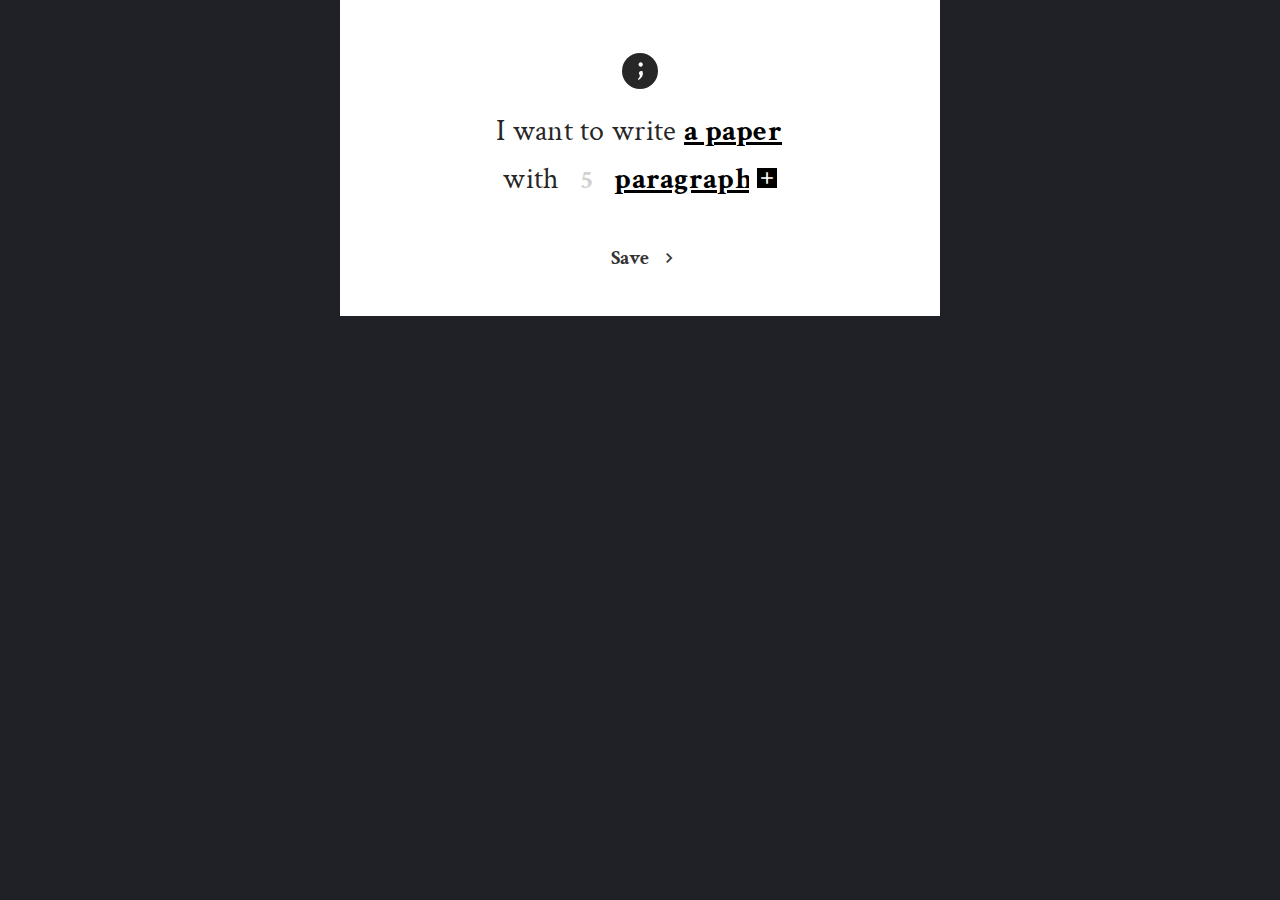
<file: dashboard/index.html>
<!DOCTYPE html>
<html>
    <head>
        <script src="lib/jquery-3.4.1.min.js"></script>
        </script>
        <link href="https://fonts.googleapis.com/icon?family=Material+Icons" rel="stylesheet">
        <link href="https://fonts.googleapis.com/css?family=Crimson+Text|Work+Sans:400,700" rel="stylesheet">
        <!-- Compiled and minified CSS -->
        <link rel="stylesheet" href="https://cdnjs.cloudflare.com/ajax/libs/materialize/1.0.0/css/materialize.min.css">
        <!-- Compiled and minified JavaScript -->
        <script src="lib/materialize.min.js"></script>
        <script src="core/textarea_tabs.js"></script>
        <script src="core/templates.js"></script>
        <script src="index.js"></script>
        <script src="save.js"></script>
        <link rel="stylesheet" type="text/css" href="style.css">
        <title>Ballpoint</title>
    </head>
    <body>
        <div class="dashboard container">
            <div class="setup">
                <div class="setup-text">
                    <div class="centered">
                        <img class="logo" src="assets/logo.svg">
                    </div>
                    <h2>I want to write
                        <div class="select input-field">
                            <select class="paper-type">
                                <option value="1" selected>a paper</option>
                                <option value="2">a story</option>
                                <option value="3">a poem</option>
                            </select>
                        </div>
                    </h2>
                    <h2> with
                            <div style="width:40px" class="goal_count input-field">
                                    <input class="goal-1" placeholder="5" type="text">
                            </div>
                            <div style="width:135px" class="select input-field">
                                <select class="goals goal-1">
                                    <option value="paragraphs" selected>paragraphs</option>
                                    <option value="words">words</option>
                                    <option value="outline">this outline</option>
                                </select>
                            </div>
                            <a class="add-button"><i class="material-icons black white-text">add</i></a>
                    </h2>
                </div>
            </div>
            <div class="action">
                <a id="begin" class="waves-effect waves-grey btn-flat">Save<i class="material-icons right">chevron_right</i></a>
            </div>
        </div>
    </body>
</html>
</file>
<file: dashboard/style.css>
:root {
    --accent: #000;
    --bg: #1F2126;
}  

body {
    background: var(--bg);
}

@keyframes moveIn {
    from {margin-top:-600px;}
    to {margin-top:40px;}
  }

.dashboard {
    max-width: 600px;
    background: white;
    padding-top: 50px;
    padding-bottom:40px;
    animation-name: moveIn;
    animation-duration: 1s;
    animation-fill-mode: forwards;
}

.dashboard .container {
    display: none;
}

.dashboard .action {
    width:100%;
    text-align: center;
}

.dashboard .setup {
    width:100%;
    height: 190px;
    text-align: center;
}

.dashboard .content {
    padding:15px;
}

.centered {
    width:100%;
    text-align: center;
}
.logo {
    width:36px;
    height:40px;
    margin-bottom:12px;
}

.dashboard h2 {
    font-family: 'Crimson Text';
    font-style: normal;
    font-weight: normal;
    font-size: 30px;
    text-align: center;
    letter-spacing: 0.01em;
    margin:0px 0px -5px 0px;
    transition: width 10s;
}


.dashboard .btn-flat {
    text-transform: none;
    font-family: 'Crimson Text';
    font-size: 20px;
    width:110px;
    font-weight: bold;
    transition: transform 0.5s;
}
.dashboard .btn-flat:hover {
    transform: scale(1.05);
}
.dashboard .btn-flat i {
    margin-left: 0px;
}

/* ### Input fields: select and number input ### */
.dashboard .input-field {
    text-align: left;
    display: inline-block;
    width:100px;
    margin: 0px;
    overflow: visible !important;
}

.dashboard .input-field .select-wrapper input.select-dropdown {
    border-bottom: none;
}

.dashboard .input-field .caret {
    display: none;
}

.dashboard .select.input-field input {
    font-family: 'Crimson Text';
    font-style: normal;
    font-weight: bold;
    font-size: 30px;
    color: var(--accent);
    letter-spacing: 0.01em;
    text-decoration: underline;
}

.dashboard .input-field.goal_count input {
    font-family: 'Crimson Text';
    font-style: normal;
    font-weight: bold;
    font-size: 26px;
    text-align: center;
    text-decoration: none;
    border-bottom: none;
}

.dashboard .input-field.textarea {
    width: 300px;
}

.dashboard .input-field.textarea textarea {
    font-family: 'Crimson Text';
    font-style: normal;
    font-weight: bold;
    font-size: 20px;
    text-align: left;
    text-decoration: none;
    border-bottom: none;
    height:150px !important;
    overflow-y: auto;
}

.dashboard .input-field.goal_count input:hover,
.dashboard .input-field.goal_count input:focus,
.dashboard .input-field textarea, 
.dashboard .input-field textarea:hover, 
.dashboard .input-field textarea:focus {
    border-bottom: none;
    box-shadow: none;
}

.dashboard .input-field .select-dropdown li.selected, .dashboard .input-field .select-dropdown li.selected:focus 
{
    background-color: #fff;
    font-style: italic;
}

.dashboard .input-field .select-dropdown li.selected:hover {
    background-color:rgba(0,0,0,0.08);
}

.dashboard .input-field .select-dropdown li.disabled>span {
    color: rgba(0,0,0,0.5);
    font-style: italic;
    font-weight:bold;
}

.dashboard .input-field .select-dropdown li>span {
    color: #000;
    font-weight:bold;
}
/* ### Input fields end ### */

.add-button, .remove-button {
    overflow: visible !important;
}

.add-button i, .remove-button i {
    cursor: pointer;
    font-size:20px;
}
</file>
